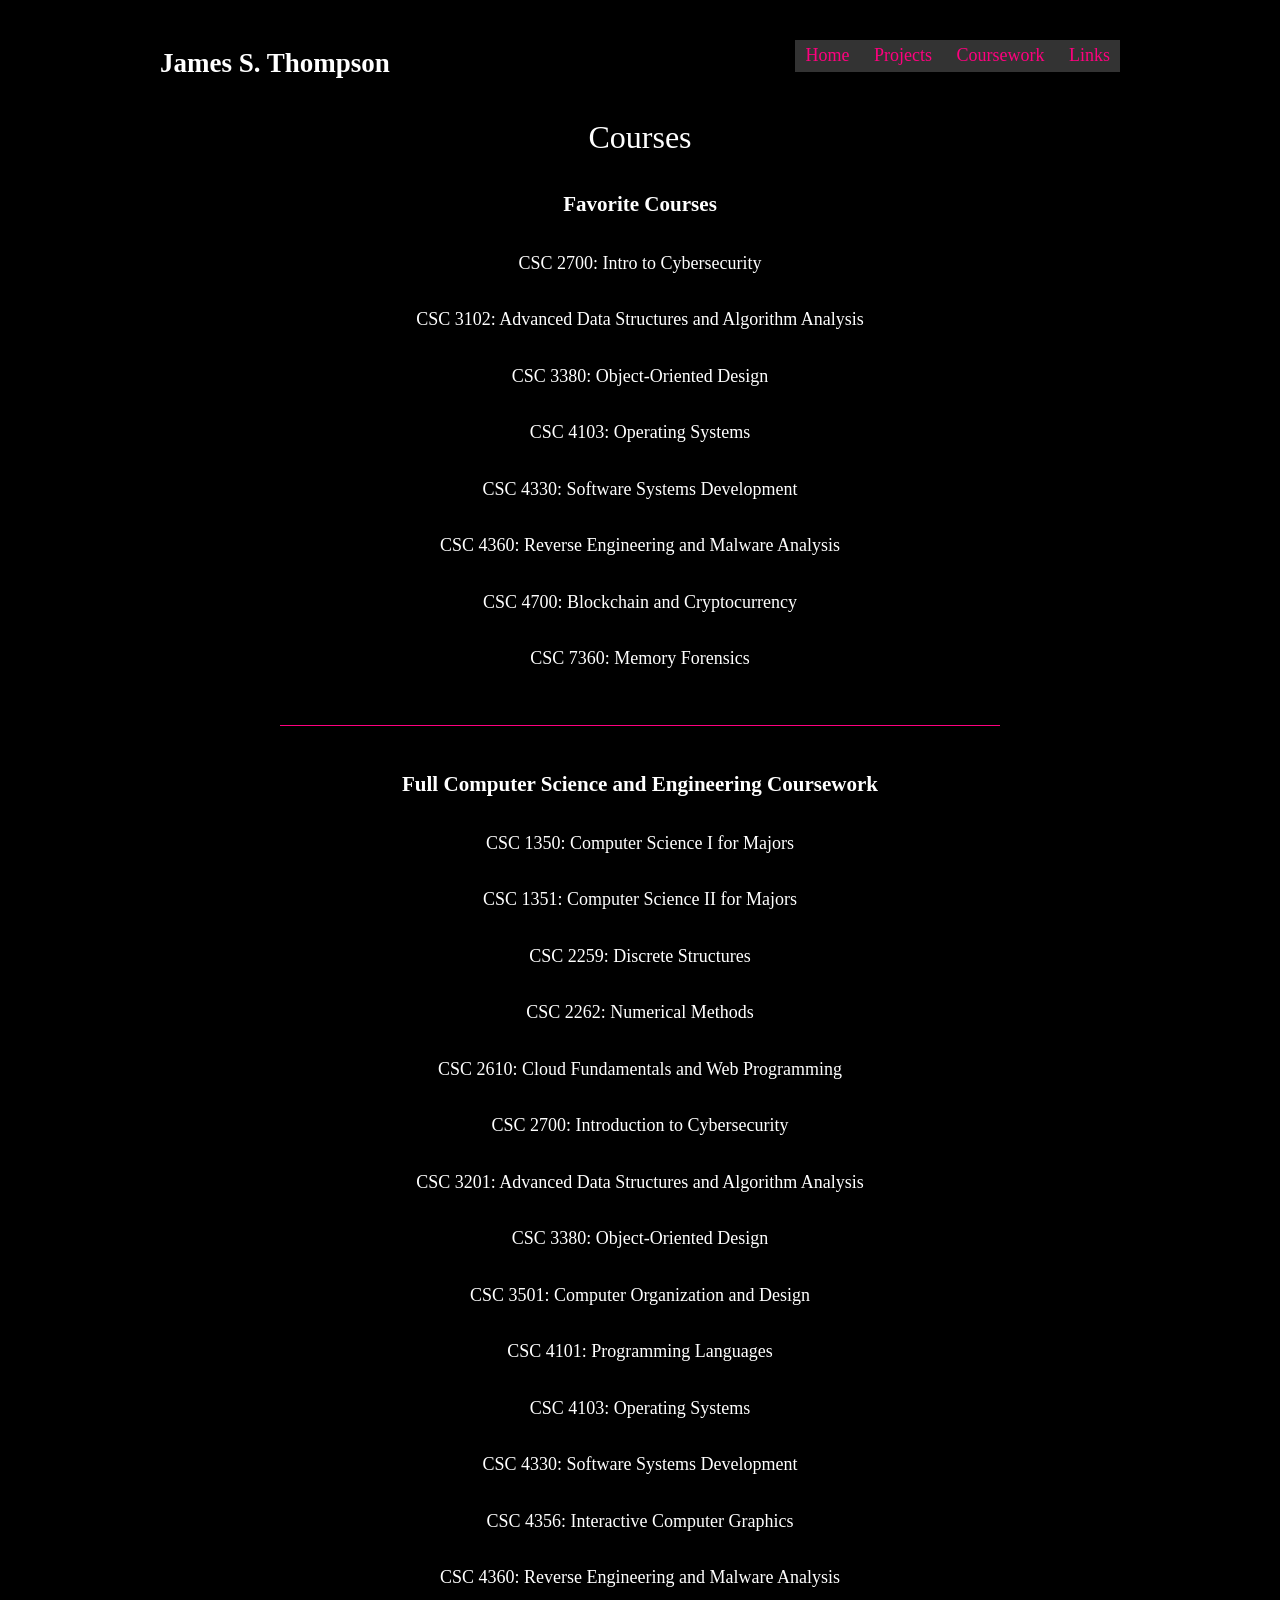
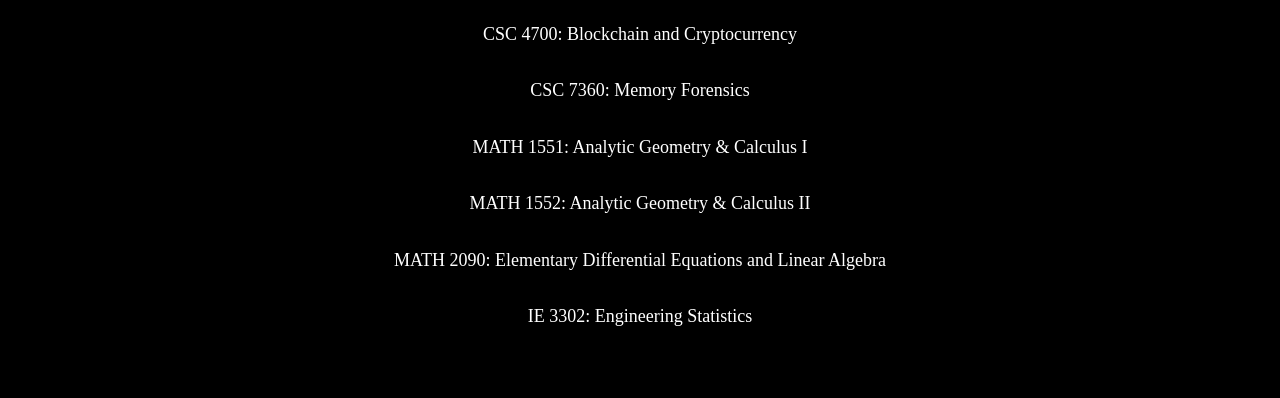
<file: courses.html>
<!DOCTYPE html>
<html>
    <head>
        <meta charset="utf-8">
        <title>Coursework</title>
        <meta name="viewport" content="width=device-width, initial-scale=1.0">
        <link rel="stylesheet" type="text/css" href="CSS/styles.css">
    </head>
    <body>
        <div class="nav_menu">
            <h2>James S. Thompson</h2>
            <div class="nav">
                <ul>
                    <a href="index.html">Home</a>
                    <a href="projects.html">Projects</a>
                    <a href="courses.html">Coursework</a>
                    <a href="links.html">Links</a>
                </ul>
            </div>
        </div>
        <div style="text-align: center">
                <h1> Courses </h1>
    
                <h3> Favorite Courses </h3>
                <p>CSC 2700: Intro to Cybersecurity</p>
                <p>CSC 3102: Advanced Data Structures and Algorithm Analysis</p>
                <p>CSC 3380: Object-Oriented Design</p>
                <p>CSC 4103: Operating Systems</p>
                <p>CSC 4330: Software Systems Development</p>
                <p>CSC 4360: Reverse Engineering and Malware Analysis</p>
                <p>CSC 4700: Blockchain and Cryptocurrency</p>
                <p>CSC 7360: Memory Forensics</p>
    
                <hr>
    
                <h3>Full Computer Science and Engineering Coursework</h3>
                <p>CSC 1350: Computer Science I for Majors</p>
                <p>CSC 1351: Computer Science II for Majors</p>
                <P>CSC 2259: Discrete Structures</P>
                <p>CSC 2262: Numerical Methods</p>
                <p>CSC 2610: Cloud Fundamentals and Web Programming</p>
                <p>CSC 2700: Introduction to Cybersecurity</p>
                <p>CSC 3201: Advanced Data Structures and Algorithm Analysis</p>
                <p>CSC 3380: Object-Oriented Design</p>
                <p>CSC 3501: Computer Organization and Design</p>
                <p>CSC 4101: Programming Languages</p>
                <p>CSC 4103: Operating Systems</p>
                <p>CSC 4330: Software Systems Development</p>
                <p>CSC 4356: Interactive Computer Graphics</p>
                <p>CSC 4360: Reverse Engineering and Malware Analysis</p>
                <p>CSC 4700: Blockchain and Cryptocurrency</p>
                <p>CSC 7360: Memory Forensics</p>
                <p>MATH 1551: Analytic Geometry & Calculus I</p>
                <p>MATH 1552: Analytic Geometry & Calculus II</p>
                <p>MATH 2090: Elementary Differential Equations and Linear Algebra</p>
                <p>IE 3302: Engineering Statistics</p>
            </div>
    </body>
</html>
</file>
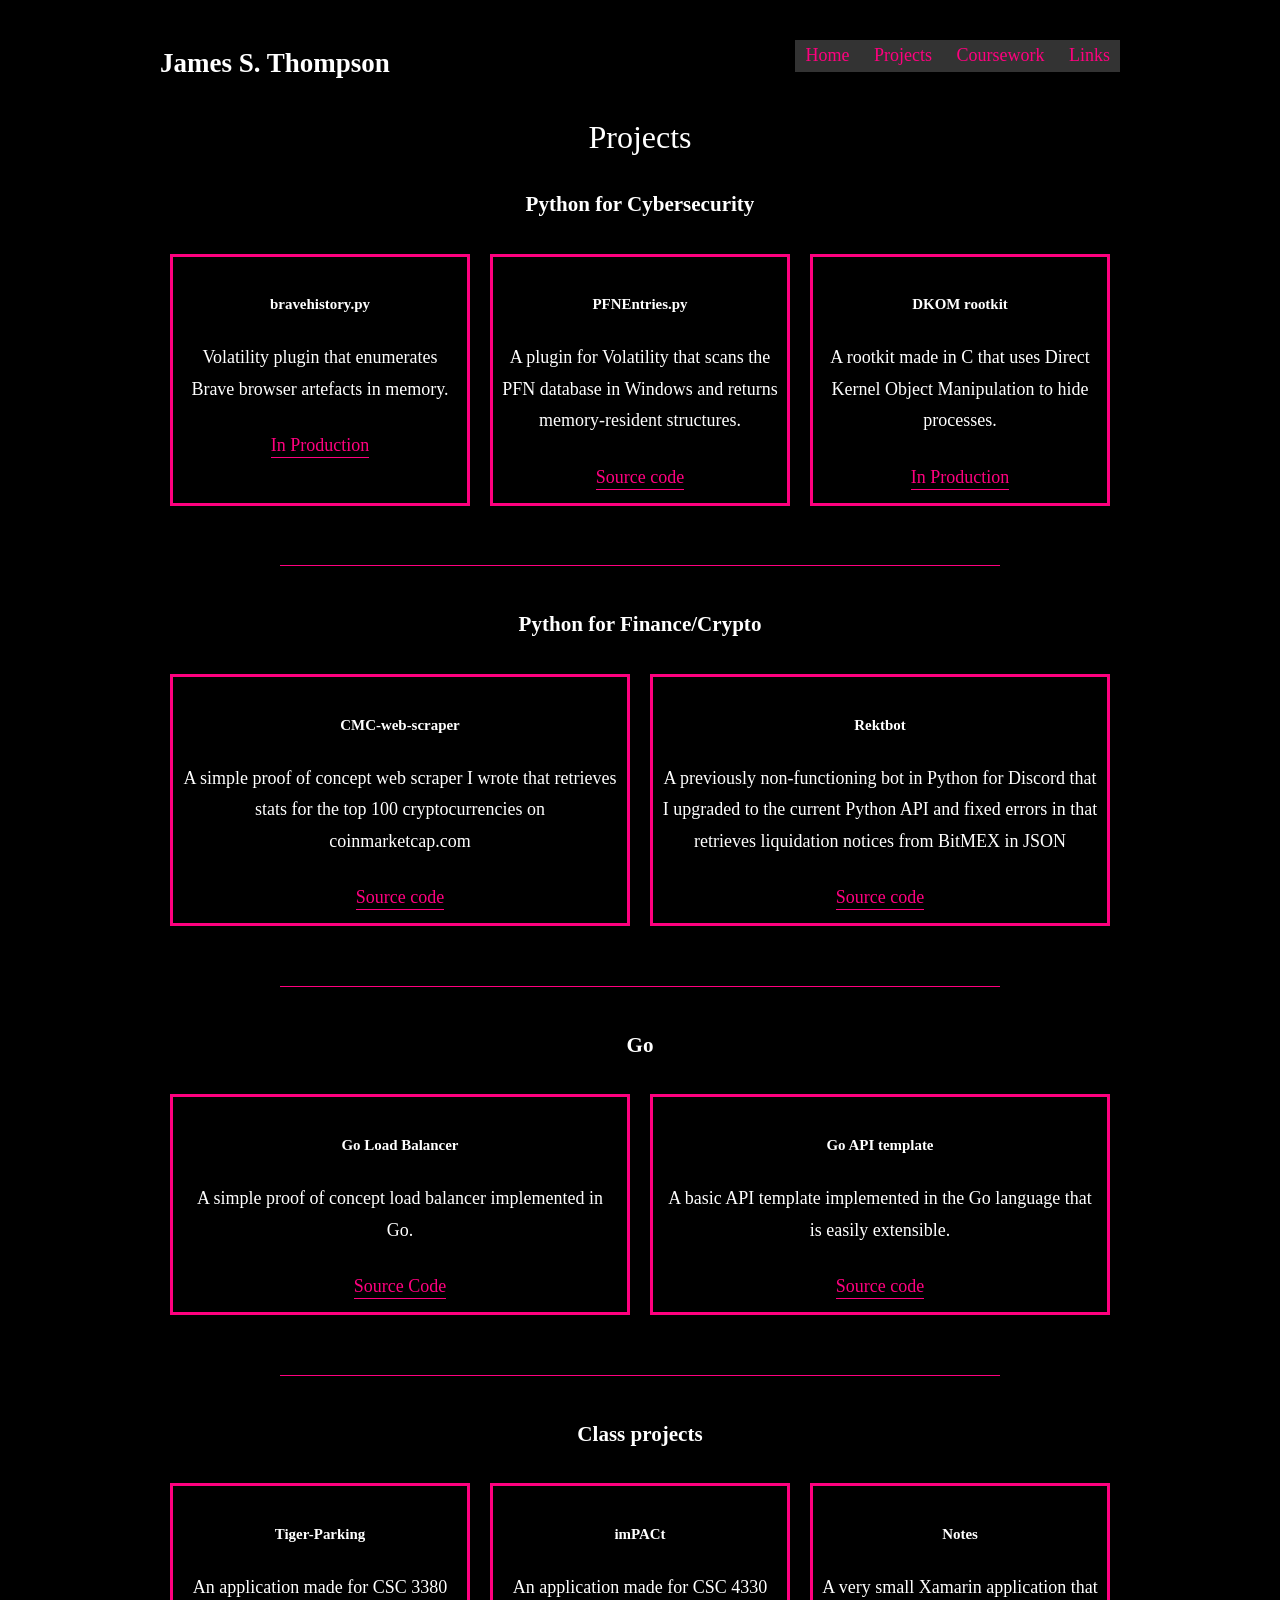
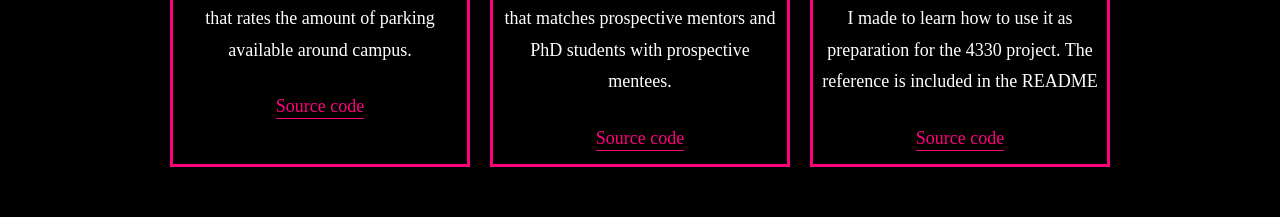
<file: projects.html>
<!DOCTYPE html>
<html>
    <head>
        <meta charset="utf-8">
        <title>Coursework</title>
        <meta name="viewport" content="width=device-width, initial-scale=1.0">
        <link rel="stylesheet" type="text/css" href="CSS/styles.css">
    </head>
    <body>
        <div class="nav_menu">
            <h2>James S. Thompson</h2>
            <div class="nav">
                <ul>
                    <a href="index.html">Home</a>
                    <a href="projects.html">Projects</a>
                    <a href="courses.html">Coursework</a>
                    <a href="links.html">Links</a>
                </ul>
            </div>
        </div>
        <div style="text-align: center;">
            <h1>Projects</h1>
            <div>
                <h3>Python for Cybersecurity</h3>
                <div class="container">
                    <div class="tile">
                        <h5>bravehistory.py</h5>
                        <p>Volatility plugin that enumerates Brave browser artefacts in memory.</p>
                        <a href="https://github.com/Sabnock01/bravehistory.py">In Production</a>
                    </div>
                    <div class="tile">
                        <h5>PFNEntries.py</h5>
                        <p>A plugin for Volatility that scans the PFN database in Windows and returns memory-resident structures.</p>
                        <a href="https://github.com/Sabnock01/PFNEntries.py">Source code</a>
                    </div>
                    <div class="tile">
                        <h5>DKOM rootkit</h5>
                        <p>A rootkit made in C that uses Direct Kernel Object Manipulation to hide 
                            processes. 
                        </p>
                        <a href="https://github.com/Sabnock01/DKOM-rootkit">In Production</a>
                    </div>
                </div>
                <hr>    
                <h3>Python for Finance/Crypto</h3>   
                <div class="container">
                    <div class="tile">
                        <h5>CMC-web-scraper</h5>
                        <p>A simple proof of concept web scraper I wrote that retrieves stats for the top 100
                            cryptocurrencies on coinmarketcap.com
                        </p>
                        <a href="https://github.com/Sabnock01/CMC-web-scraper">Source code</a>
                    </div>
                    <div class="tile">
                        <h5>Rektbot</h5>
                        <p>A previously non-functioning bot in Python for Discord that I upgraded to the current
                            Python API and fixed errors in that retrieves liquidation notices 
                            from BitMEX in JSON
                        </p>
                        <a href="https://github.com/Sabnock01/Rektbot">Source code</a>
                    </div>
                </div>   
                <hr>          
                <h3>Go</h3>
                <div class="container">
                    <div class="tile">
                        <h5>Go Load Balancer</h5>
                        <p>A simple proof of concept load balancer implemented in Go.</p>
                        <a href="https://github.com/Sabnock01/Go-Load-Balancer">Source Code</a>
                    </div>
                    <div class="tile">
                        <h5>Go API template</h5>
                        <p>A basic API template implemented in the Go language that is easily extensible.</p>
                        <a href="https://github.com/Sabnock01/Go-REST-API">Source code</a>
                    </div>
                </div>
                <hr>
                <h3>Class projects</h3>
                <div class="container">
                    <div class="tile">
                        <h5>Tiger-Parking</h5>
                        <p>An application made for CSC 3380 that rates the amount of parking 
                            available around campus.
                        </p>
                        <a href="https://github.com/jakedoesgithub/Parking-Rater">Source code</a>
                    </div>
                    <div class="tile">
                        <h5>imPACt</h5>
                        <p>An application made for CSC 4330 that matches prospective mentors and PhD
                            students with prospective mentees. 
                        </p>
                        <a href="https://github.com/brahndun/4330Project">Source code</a>
                    </div>
                    <div class="tile">
                        <h5>Notes</h5>
                        <p>A very small Xamarin application that I made to learn how to use it as 
                            preparation for the 4330 project. The reference is included in the README
                        </p>
                        <a href="https://github.com/Sabnock01/Notes">Source code</a>
                    </div>
                </div>
            </div>
        </div>
    </body>
</html>
</file>
<file: CSS/styles.css>
html {
    font-size: 100%;
    -webkit-text-size-adjust: 100%;
    -ms-text-size-adjust: 100%;
    box-sizing: border-box;
}

*, *:before, *:after {
    box-sizing: inherit;
}

body {
    margin: 0;
    padding: 0;
    background-color: black;
    font-size: 18px;
    font-family: 'Lucida Sans Unicode';
    line-height: 1.75;
}

h1, h2, h3, h4, h5 {
    color: white;
}

h1 {
    font-size: 32px;
    font-weight: normal;
    text-align: center;
}


h3 {
    text-align: center;
    font-weight: bold;
    text-align: center;
}

h4 {
    font-weight: normal;
    text-align: center;
}

p {
    margin: 25px 0;
    padding: 0;
    color: white;
}

ul, ol {
    margin: 35px 0;
    padding: 0 0 0 20px;
}

ul ul, ol ol, ul ol, ol ul {
    margin: 10px 10px;
}

li {
    margin: 4px 0;
    padding: 0;
}

li a {
    text-decoration: none;
}

a {
    color: 	#FF007F;
    text-decoration: none;
    padding-bottom: 2px;
    border-bottom: 1px solid;
}

a:hover {
    background-color: #FF007F;
    color: white;
    text-decoration: none;
}

.main_hr {
    display: block;
    height: 1px;
    border: 0;
    border-top: 1px solid;
    margin: 10px auto;
    padding: 0;
    max-width: 300px;
    color: #FF007F;
}

hr {
    display: block;
    height: 1px;
    border: 0;
    border-top: 1px solid;
    margin-top: 50px;
    margin-bottom: 40px;
    width: 75%;
    color: #FF007F;
}

body {
    width: 960px;
    margin: 0 auto;
    padding: 40px 0;
}

.masthead {
    width: 360px;
    padding: 150px 50px 50px 20px;
    float: left;
}

.masthead .menu {
    padding-left: 100px;
    direction: ltr;
}

.main {
    width: 600px;
    padding: 32px 50px 20px;
    margin-left: 360px;
    border-left: 3px solid 	#FF007F;
    min-height: calc(100vh - 80px);
}

.main .title h1 {
    margin-top: 0;
    margin-bottom: 40px;
}

.main .subtitle {
    font-style: italic;
    text-align: center;
}

.main .about {
    padding-left: 16px;
}

.nav_menu {
    overflow: hidden;
    padding: 0;
}
 
.nav_menu h2{
    margin: 0px;
    float: left;
}

.nav_menu a {
    color: #FF007F;
    padding: 10px;
}

.nav_menu a:hover {
    color: white;
}
  
.nav {
    display: block;
    float: right;
    background-color: dimgray;
}

.container{
    display: flex;
    flex-flow: row wrap;
    justify-content: space-around;
}
  
.tile{
    flex-grow: 1;
    border-color: #FF007F;
    border-style: solid;
    padding: 1%;
    width: 25%;
    min-width: 200px;
    margin: 1%;
    text-align: center;
}

.nav ul {
    list-style-type: none;
    margin: 0;
    padding: 0;
    overflow: hidden;
    background-color: #333;
}
  
.nav li {
    float: left;
}
  
.nav li a {
    display: block;
    color: #FF007F;
    text-align: center;
    padding: 14px 16px;
    text-decoration: none;
}
  
.nav li a:hover {
    background-color: white;
}
</file>
